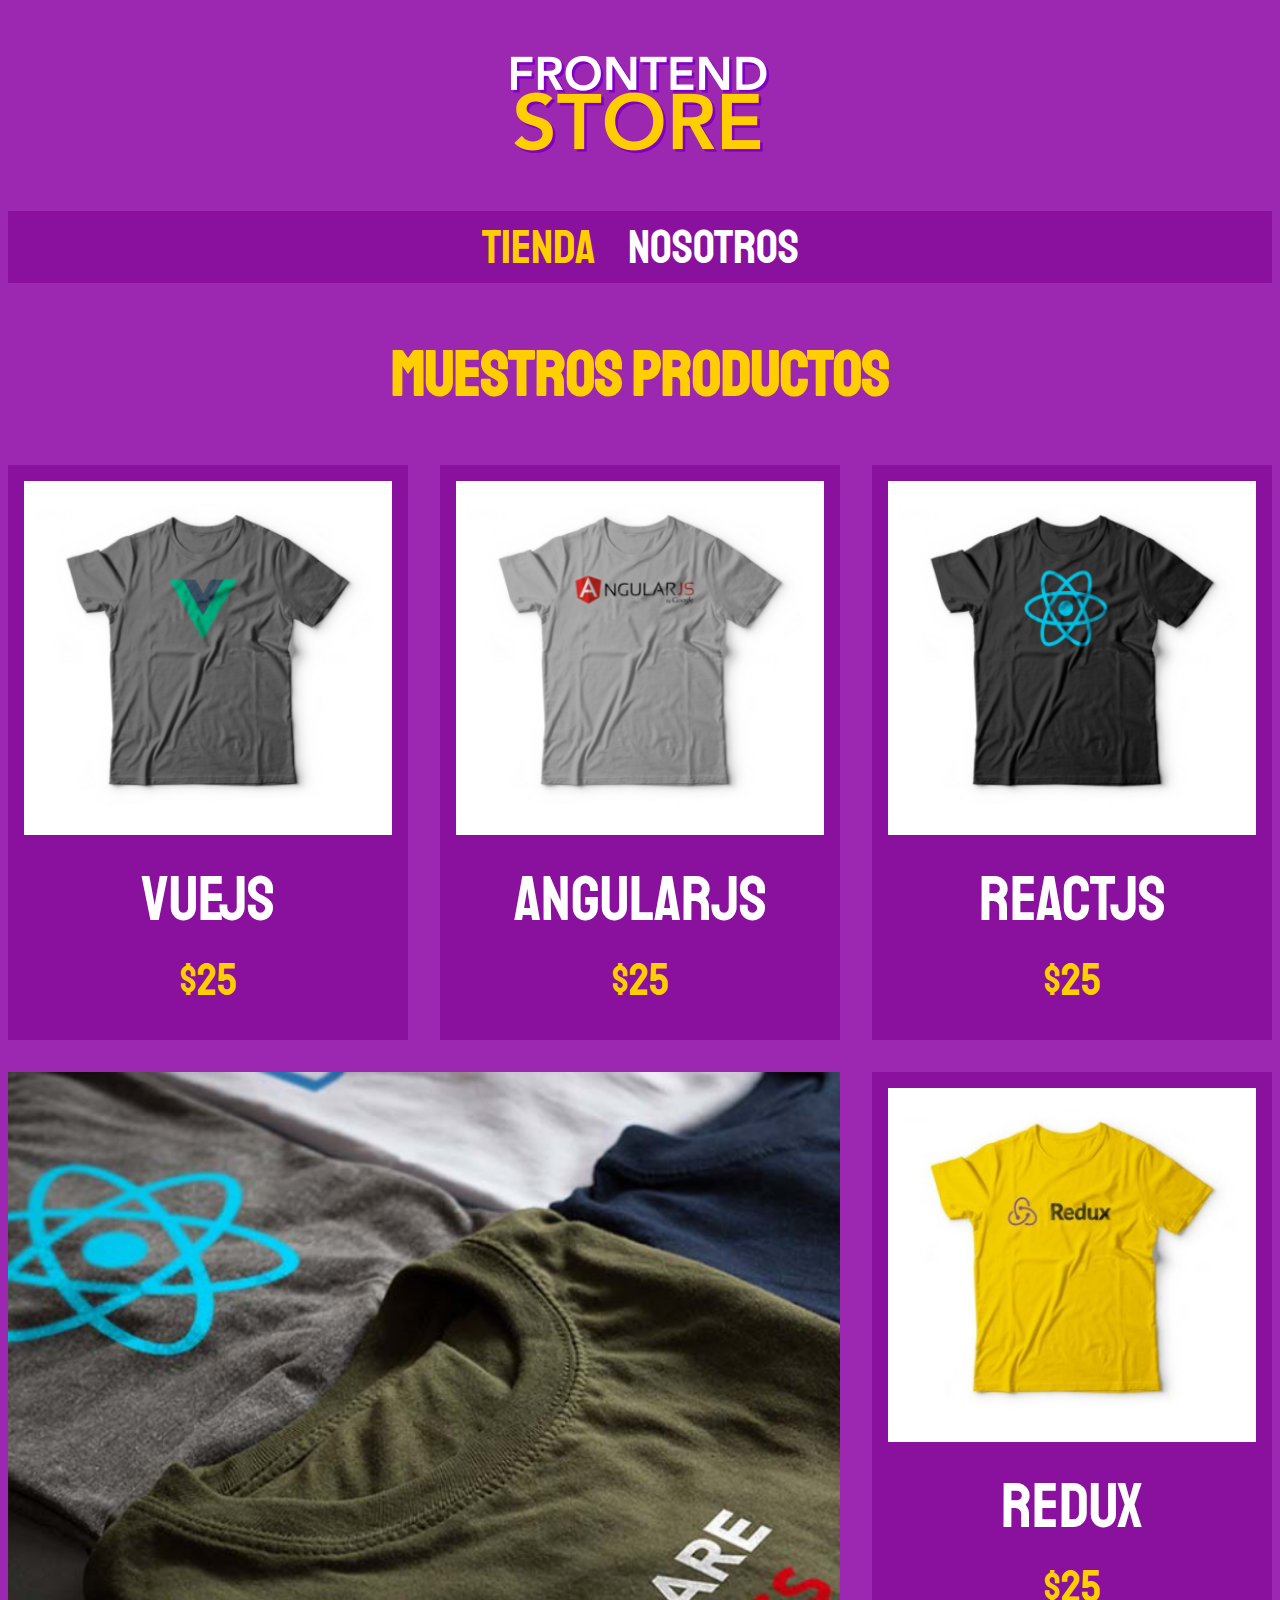
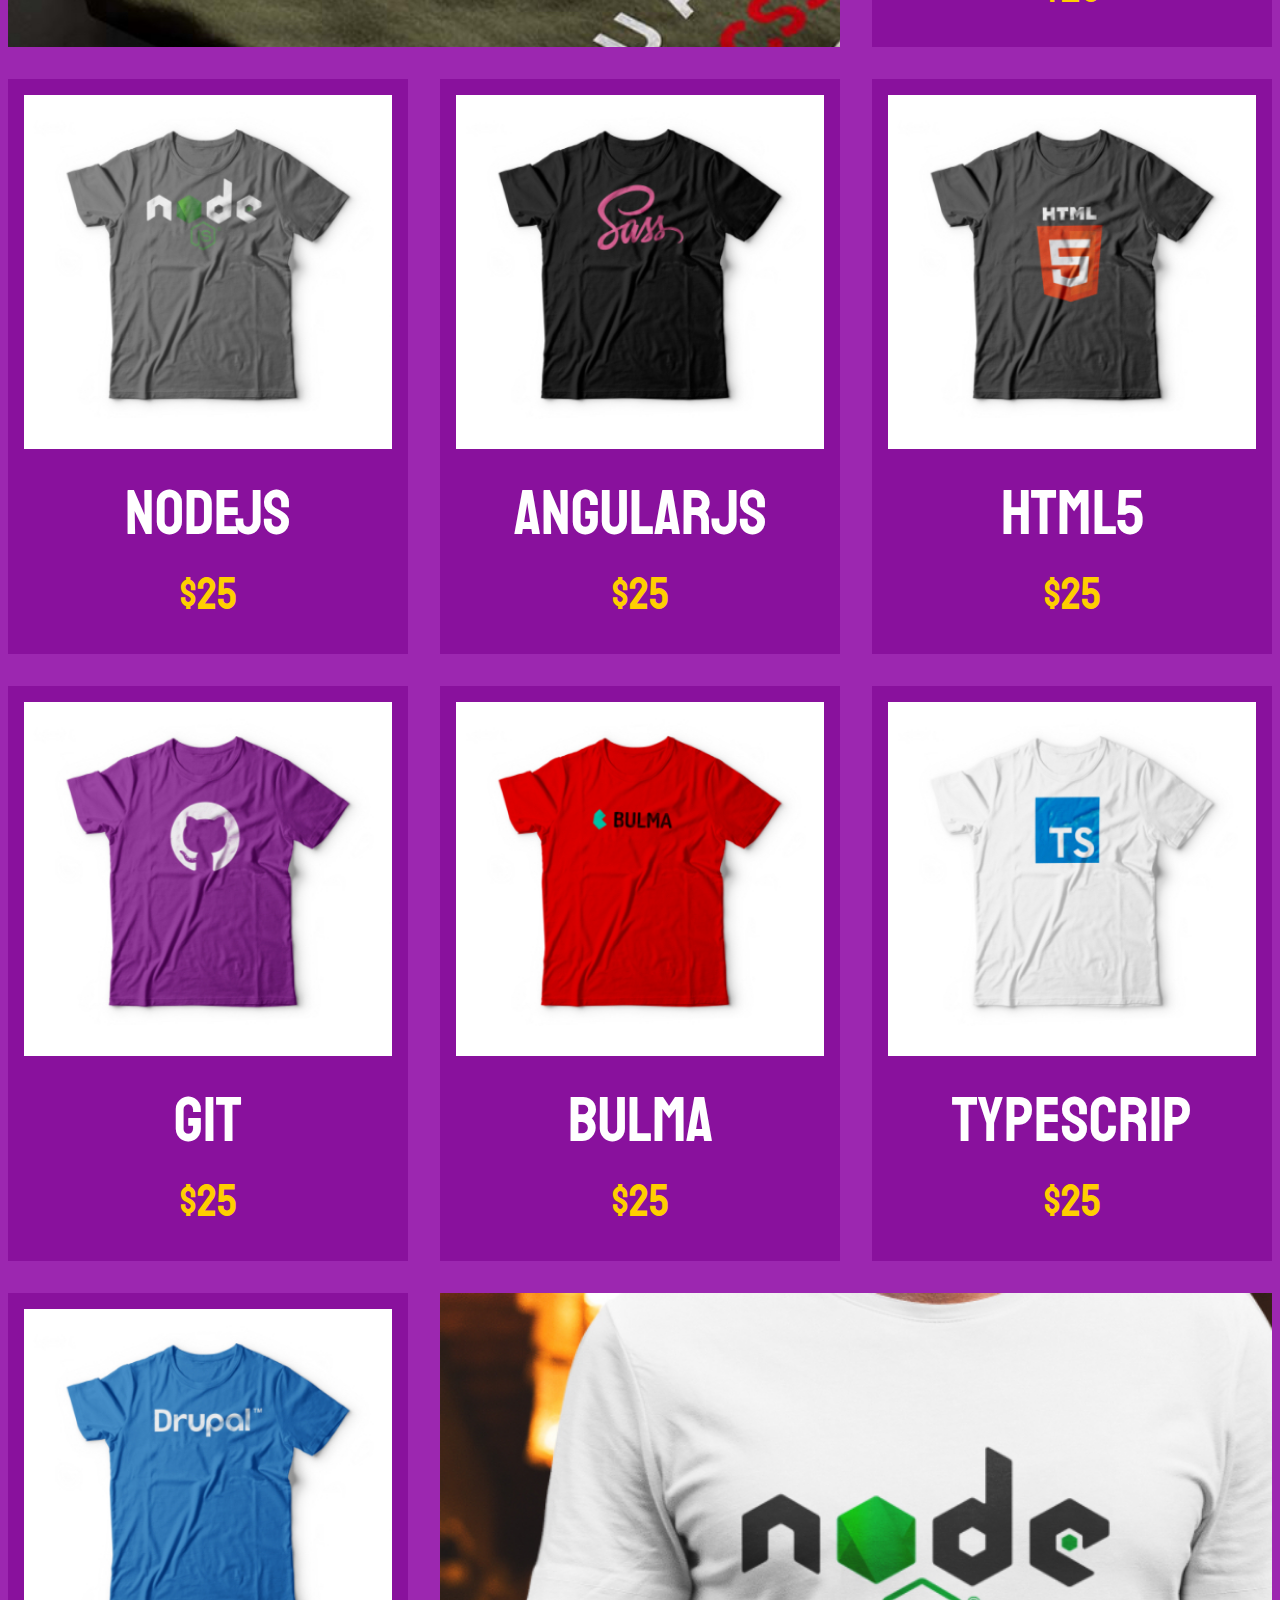
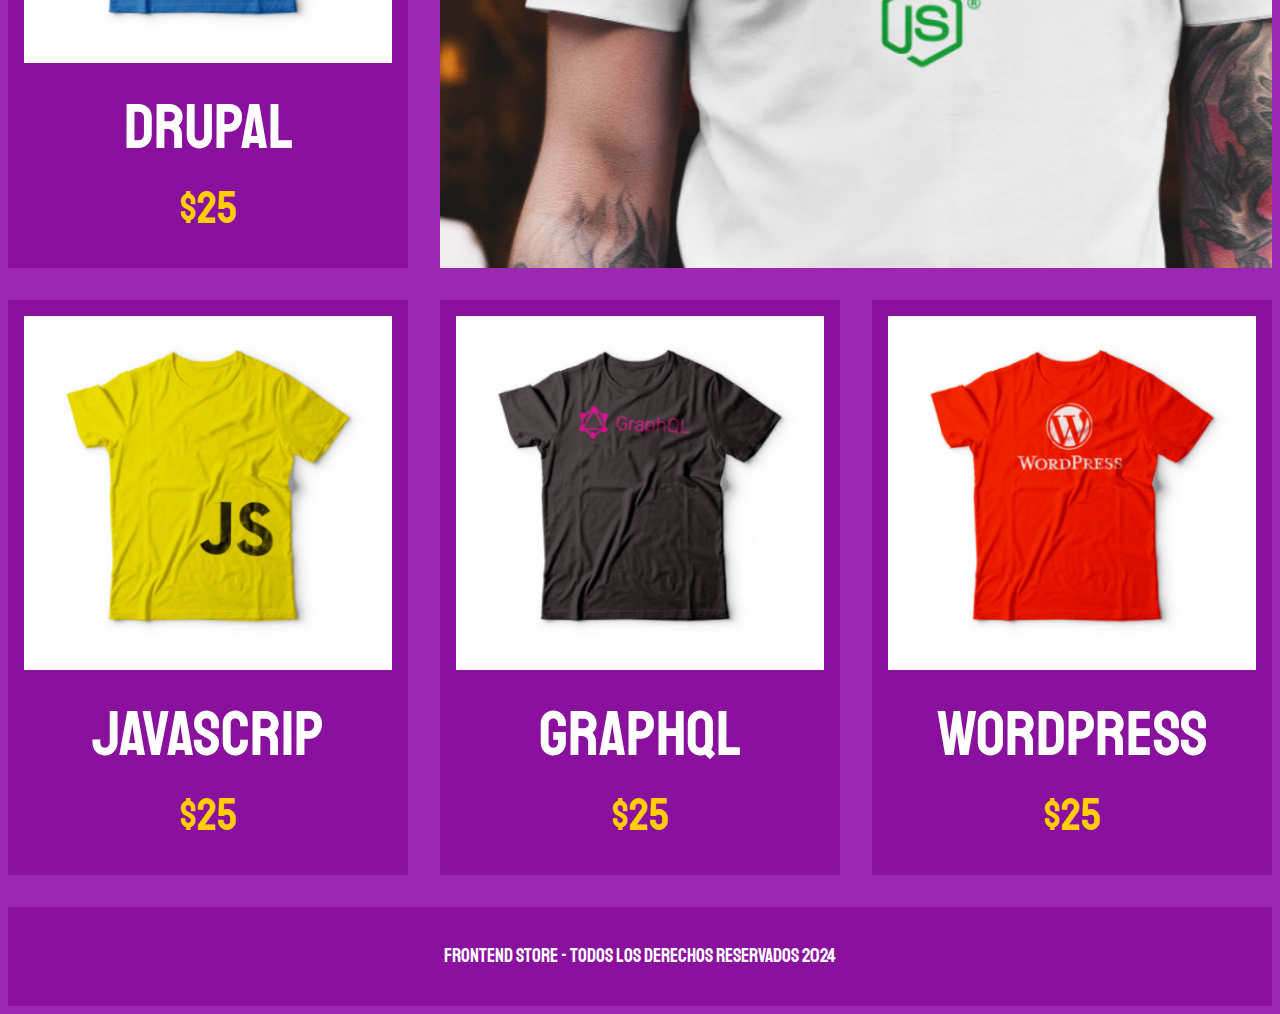
<file: index.html>
<!DOCTYPE html>
<html lang="en">

<head>
    <meta charset="UTF-8">
    <meta name="viewport" content="width=device-width, initial-scale=1.0">
    <link rel="stylesheet" href="normalize.css">
    <link rel="stylesheet" href="style.css">
    <title>FrontEnd Store</title>
</head>

<body>
    <header class="header">
        <a href="index.html">
            <img class="header__logo" src="./img/logo.png" alt="Logotipo">
        </a>
    </header>
    <nav class="navegacion">
        <a class="navegacion__enlace navegacion__enlace--activo" href="index.html">Tienda</a>
        <a class="navegacion__enlace " href="nosotros.html">Nosotros</a>
    </nav>
    <main class="contenedor">
        <h1>Muestros Productos</h1>

        <div class="grid">
            <div class="producto">
                <a href="producto.html">
                    <img class="producto__imagen" src="./img/1.jpg" alt="Producto numero 1">
                    <div class="producto__informacion">
                        <p class="producto__nombre">VueJS</p>
                        <p class="producto__precio">$25</p>
                    </div>
                </a>
            </div>
            <div class="producto">
                <a href="producto.html">
                    <img class="producto__imagen" src="./img/2.jpg" alt="Producto numero 2">
                    <div class="producto__informacion">
                        <p class="producto__nombre">AngularJS</p>
                        <p class="producto__precio">$25</p>
                    </div>
                </a>
            </div>
            <div class="producto">
                <a href="producto.html">
                    <img class="producto__imagen" src="./img/3.jpg" alt="Producto numero 3">
                    <div class="producto__informacion">
                        <p class="producto__nombre">ReactJS</p>
                        <p class="producto__precio">$25</p>
                    </div>
                </a>
            </div>
            <div class="producto">
                <a href="producto.html">
                    <img class="producto__imagen" src="./img/4.jpg" alt="Producto numero 4">
                    <div class="producto__informacion">
                        <p class="producto__nombre">Redux</p>
                        <p class="producto__precio">$25</p>
                    </div>
                </a>
            </div>
            <div class="producto">
                <a href="producto.html">
                    <img class="producto__imagen" src="./img/5.jpg" alt="Producto numero 5">
                    <div class="producto__informacion">
                        <p class="producto__nombre">NodeJS</p>
                        <p class="producto__precio">$25</p>
                    </div>
                </a>
            </div>
            <div class="producto">
                <a href="producto.html">
                    <img class="producto__imagen" src="./img/6.jpg" alt="Producto numero 6">
                    <div class="producto__informacion">
                        <p class="producto__nombre">AngularJS</p>
                        <p class="producto__precio">$25</p>
                    </div>
                </a>
            </div>
            <div class="producto">
                <a href="producto.html">
                    <img class="producto__imagen" src="./img/7.jpg" alt="Producto numero 7">
                    <div class="producto__informacion">
                        <p class="producto__nombre">HTML5</p>
                        <p class="producto__precio">$25</p>
                    </div>
                </a>
            </div>
            <div class="producto">
                <a href="producto.html">
                    <img class="producto__imagen" src="./img/8.jpg" alt="Producto numero 8">
                    <div class="producto__informacion">
                        <p class="producto__nombre">Git</p>
                        <p class="producto__precio">$25</p>
                    </div>
                </a>
            </div>
            <div class="producto">
                <a href="producto.html">
                    <img class="producto__imagen" src="./img/9.jpg" alt="Producto numero 9">
                    <div class="producto__informacion">
                        <p class="producto__nombre">Bulma</p>
                        <p class="producto__precio">$25</p>
                    </div>
                </a>
            </div>
            <div class="producto">
                <a href="producto.html">
                    <img class="producto__imagen" src="./img/10.jpg" alt="Producto numero 10">
                    <div class="producto__informacion">
                        <p class="producto__nombre">TypeScrip</p>
                        <p class="producto__precio">$25</p>
                    </div>
                </a>
            </div>
            <div class="producto">
                <a href="producto.html">
                    <img class="producto__imagen" src="./img/11.jpg" alt="Producto numero 11">
                    <div class="producto__informacion">
                        <p class="producto__nombre">Drupal</p>
                        <p class="producto__precio">$25</p>
                    </div>
                </a>
            </div>
            <div class="producto">
                <a href="producto.html">
                    <img class="producto__imagen" src="./img/12.jpg" alt="Producto numero 12">
                    <div class="producto__informacion">
                        <p class="producto__nombre">JavaScrip</p>
                        <p class="producto__precio">$25</p>
                    </div>
                </a>
            </div>
            <div class="producto">
                <a href="producto.html">
                    <img class="producto__imagen" src="./img/13.jpg" alt="Producto numero 13">
                    <div class="producto__informacion">
                        <p class="producto__nombre">GraphQL</p>
                        <p class="producto__precio">$25</p>
                    </div>
                </a>
            </div>
            <div class="producto">
                <a href="producto.html">
                    <img class="producto__imagen" src="./img/14.jpg" alt="Producto numero 14">
                    <div class="producto__informacion">
                        <p class="producto__nombre">WordPress</p>
                        <p class="producto__precio">$25</p>
                    </div>
                </a>
            </div>
            <div class="grafico grafico--camisa">

            </div>
            <div class="grafico grafico--node">

            </div>

        </div>
    </main>
    <footer class="footer">
        <p class="footer__texto">FrontEnd Store - Todos los derechos reservados 2024</p>
    </footer>
</body>

</html>
</file>
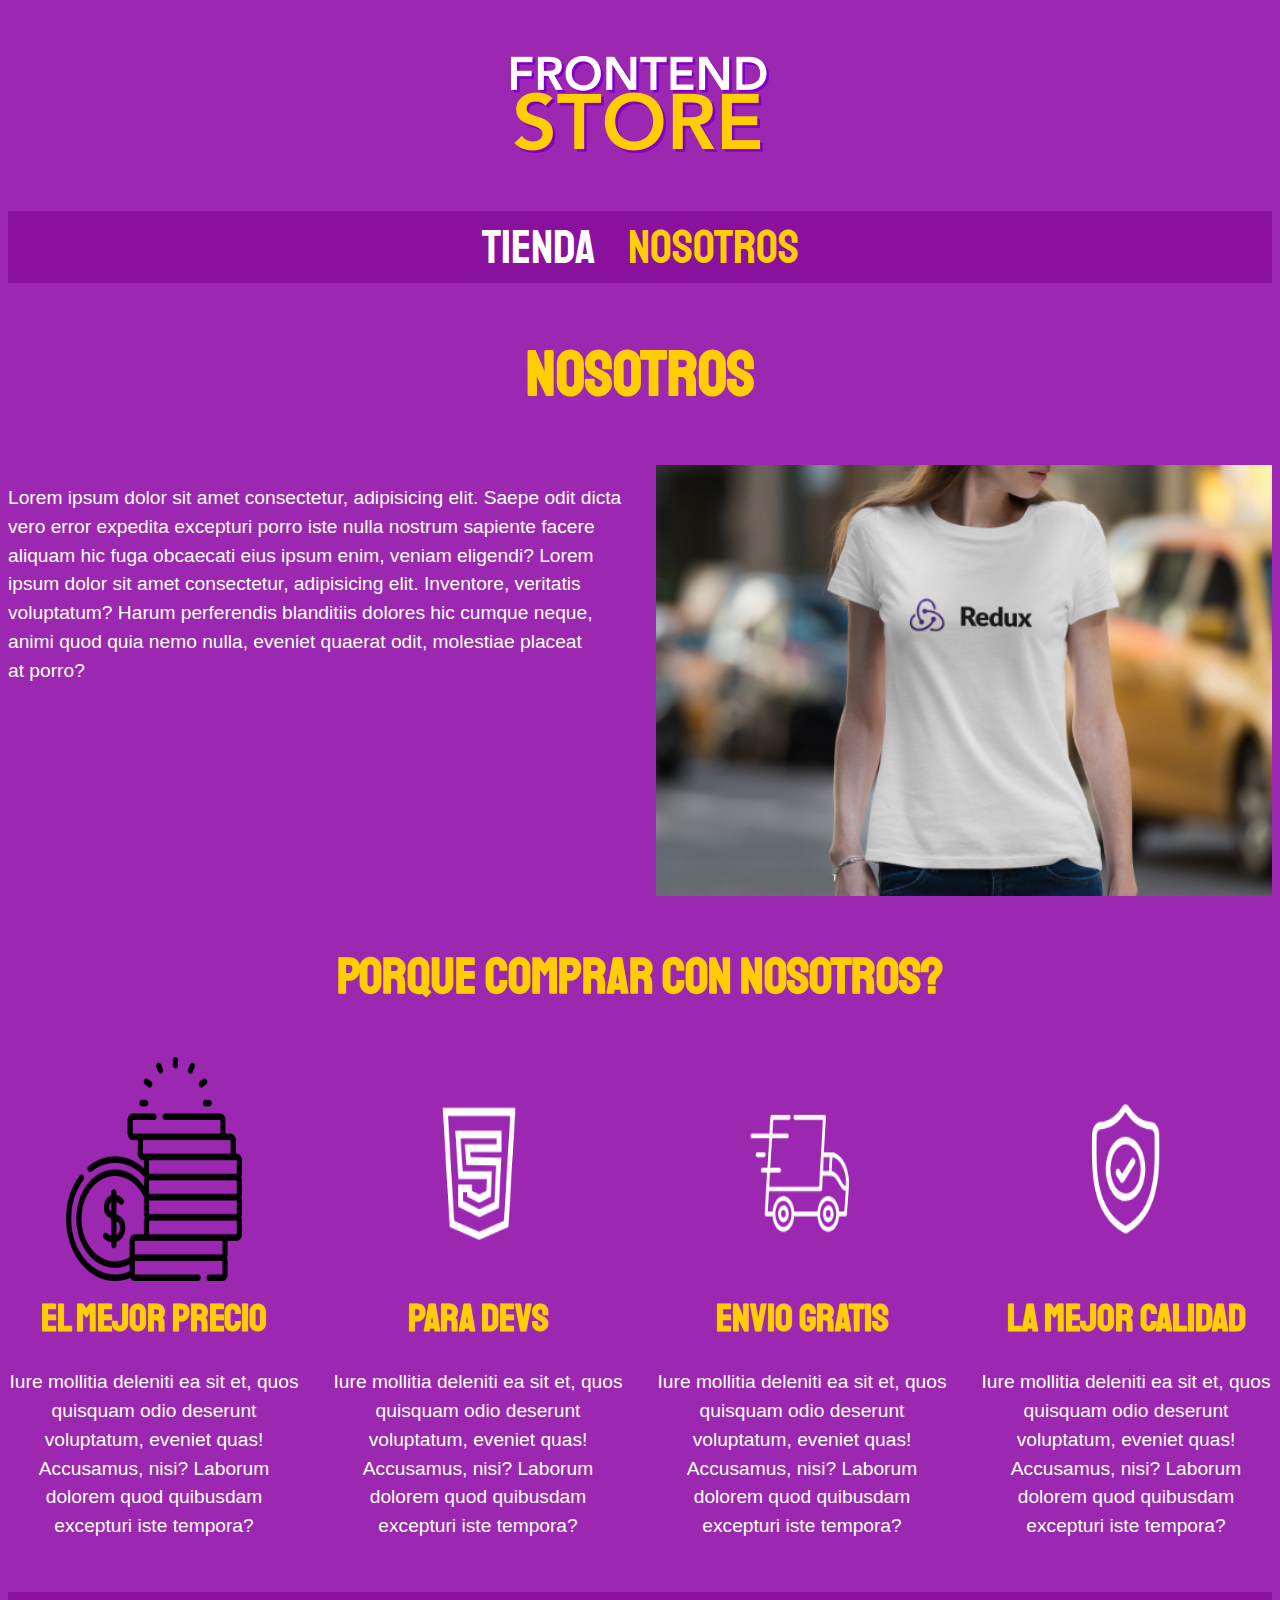
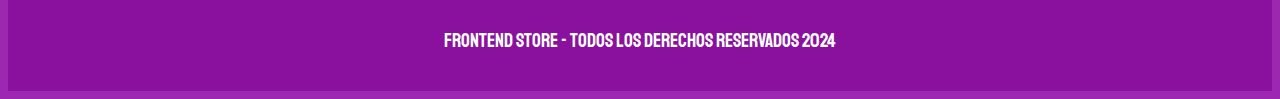
<file: nosotros.html>
<!DOCTYPE html>
<html lang="en">

<head>
    <meta charset="UTF-8">
    <meta name="viewport" content="width=device-width, initial-scale=1.0">
    <link rel="stylesheet" href="normalize.css">
    <link rel="stylesheet" href="style.css">
    <title>FrontEnd Store - Nosostros</title>
</head>

<body>
    <header class="header">
        <a href="index.html">
            <img class="header__logo" src="./img/logo.png" alt="Logotipo">
        </a>
    </header>
    <nav class="navegacion">
        <a class="navegacion__enlace" href="index.html">Tienda</a>
        <a class="navegacion__enlace navegacion__enlace--activo" href="nosotros.html">Nosotros</a>
    </nav>
    <main class="contenedor">
        <h1>Nosotros</h1>
        <div class="nosotros">
            <div class="nosotros__contenidos">
                <p> Lorem ipsum dolor sit amet consectetur, adipisicing elit. Saepe odit dicta vero error expedita
                    excepturi porro iste nulla nostrum sapiente facere aliquam hic fuga obcaecati eius ipsum enim,
                    veniam eligendi? Lorem ipsum dolor sit amet consectetur, adipisicing elit. Inventore, veritatis
                    voluptatum? Harum perferendis blanditiis dolores hic cumque neque, animi quod quia nemo nulla,
                    eveniet quaerat odit, molestiae placeat at porro?</p>
            </div>
            <img class="nosotros__imagen" src="./img/nosotros.jpg" alt="imagen de nosotros">
        </div>
    </main>
    <section class="contenedor comprar">
        <h2 class="comprar__titulo">
            Porque Comprar con Nosotros?
        </h2>

        <div class="bloques">

            <div class="bloque">
                <img class="bloque__imagen" src="./img/icono_1.png" alt="">
                <h3 class="bloque__titulo">El Mejor Precio</h3>
                <p> Iure mollitia deleniti ea sit et, quos quisquam odio deserunt voluptatum, eveniet quas! Accusamus,
                    nisi? Laborum dolorem quod quibusdam excepturi iste tempora?</p>
            </div>
            <div class="bloque">
                <img class="bloque__imagen" src="./img/icono_2.png" alt="">
                <h3 class="bloque__titulo">Para Devs</h3>
                <p> Iure mollitia deleniti ea sit et, quos quisquam odio deserunt voluptatum, eveniet quas! Accusamus,
                    nisi? Laborum dolorem quod quibusdam excepturi iste tempora?</p>
            </div>
            <div class="bloque">
                <img class="bloque__imagen" src="./img/icono_3.png" alt="">
                <h3 class="bloque__titulo">Envio gratis</h3>
                <p> Iure mollitia deleniti ea sit et, quos quisquam odio deserunt voluptatum, eveniet quas! Accusamus,
                    nisi? Laborum dolorem quod quibusdam excepturi iste tempora?</p>
            </div>
            <div class="bloque">
                <img class="bloque__imagen" src="./img/icono_4.png" alt="">
                <h3 class="bloque__titulo">La mejor Calidad</h3>
                <p> Iure mollitia deleniti ea sit et, quos quisquam odio deserunt voluptatum, eveniet quas! Accusamus,
                    nisi? Laborum dolorem quod quibusdam excepturi iste tempora?</p>
            </div>

        </div>

    </section>
    <footer class="footer">
        <p class="footer__texto">FrontEnd Store - Todos los derechos reservados 2024</p>
    </footer>
</body>

</html>
</file>
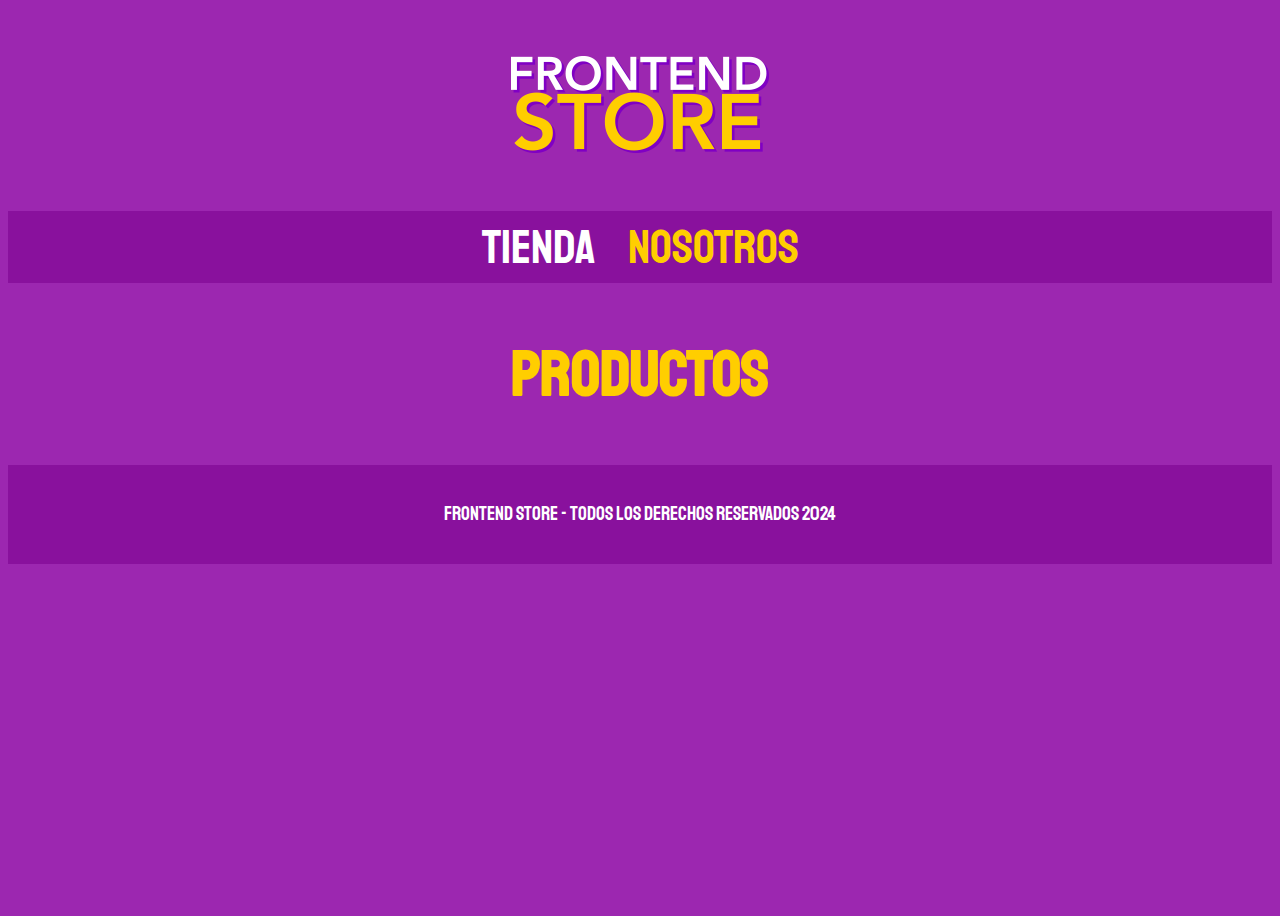
<file: productos.html>
<!DOCTYPE html>
<html lang="en">

<head>
    <meta charset="UTF-8">
    <meta name="viewport" content="width=device-width, initial-scale=1.0">
    <link rel="stylesheet" href="normalize.css">
    <link rel="stylesheet" href="style.css">
    <title>FrontEnd Store</title>
</head>

<body>
    <header class="header">
        <a href="index.html">
            <img class="header__logo" src="./img/logo.png" alt="Logotipo">
        </a>
    </header>
    <nav class="navegacion">
        <a class="navegacion__enlace" href="index.html">Tienda</a>
        <a class="navegacion__enlace navegacion__enlace--activo" href="nosotros.html">Nosotros</a>
    </nav>
    <main class="contenedor">
        <h1>Productos</h1>
    </main>
    <footer class="footer">
        <p class="footer__texto">FrontEnd Store - Todos los derechos reservados 2024</p>
    </footer>
</body>

</html>
</file>
<file: style.css>
@import url('https://fonts.googleapis.com/css2?family=Staatliches&display=swap');

:root {
    /* Colores */
    --primario: #9c27B0;
    --primarioOscuro: #89119D;
    --secundario: #FFCE00;
    --secundarioOscuro: rgb(233, 287, 2);
    --blanco: #FFF;
    --negro: #000;

    /* fuente */
    --fuentePrincipal: 'Staatliches', sans-serif;
}

html {
    font-size: 62, 5%;
}

*,
*:before,
*:after {
    box-sizing: inherit;
}

/* Globales */

body {
    background-color: var(--primario);
    font-size: 1.5rem;
    line-height: 1.5;
}

p {
    font-size: 1.2rem;
    font-family: Arial, Helvetica, sans-serif;
    color: var(--blanco);
}

a {
    text-decoration: none;
}

img {
    width: 100%;
}

.contenedor {
    max-width: 120rem;
    margin: 0 auto;
}

h1,
h2,
h3 {
    text-align: center;
    color: var(--secundario);
    font-family: var(--fuentePrincipal);
}

h1 {
    font-size: 4rem;
}

h2 {
    font-size: 3.2rem;
}

h3 {
    font-size: 2.4rem;
}

/* Header */
.header {
    display: flex;
    justify-content: center;
}

.header__logo {
    margin: 3rem 0;
}

/* Navegacion */

.navegacion {
    background-color: var(--primarioOscuro);
    pad: 1rem 0;
    display: flex;
    justify-content: center;
    gap: 2rem;
}

.navegacion__enlace {
    font-family: var(--fuentePrincipal);
    color: var(--blanco);
    font-size: 3rem;
}

.navegacion__enlace--activo,
.navegacion__enlace--ac:hover {
    color: var(--secundario);
}

/* Footer */

.footer {
    background-color: var(--primarioOscuro);
    padding: 1rem 0;
    margin-top: 2rem;
}

.footer__texto {
    font-family: var(--fuentePrincipal);
    font-size: 1.2rem;
    text-align: center;
}

/* Grid */

.grid {
    display: grid;
    grid-template-columns: repeat(2, 1fr);
    gap: 2rem;
}

@media (min-width: 768px) {
    .grid {
        grid-template-columns: repeat(3, 1fr);
    }
}


/* Productos */

.producto {
    background-color: var(--primarioOscuro);
    padding: 1rem;
}

.producto__imagen {
    width: 100%;
}

.producto__nombre {
    font-size: 4rem;
}

.producto__precio {
    font-size: 2.8rem;
    color: var(--secundario);
}

.producto__nombre,
.producto__precio {
    font-family: var(--fuentePrincipal);
    margin: 1rem 0;
    text-align: center;
    line-height: 1.2;
}

/* graficos */

.grafico {
    min-height: 30rem;
    background-repeat: no-repeat;
    background-size: cover;
    grid-column: 1 / 3;
}

.grafico--camisa {
    grid-row: 2 / 3;
    background-image: url(./img/grafico1.jpg);
}

.grafico--node {
    background-image: url(./img/grafico2.jpg);
    grid-row: 8 / 9;
}

@media (min-width: 768px) {
    .grafico--node {
        grid-row: 5 /6;
        grid-column: 2 / 4;
    }
}

/* nosotros */

.nosotros {
    display: grid;
    grid-template-rows: repeat(2, auto);

}

@media (min-width: 768px) {
    .nosotros {
        display: grid;
        grid-template-columns: 1fr 1fr;
        column-gap: 2rem;
    }
}

.nosotros__imagen {
    grid-row: 1 / 2;
    width: 100%;
}

@media (min-width: 768px) {
    .nosotros__imagen {
        grid-column: 2 / 3;
    }
}

/* Bloques */

.bloques {
    display: grid;
    grid-template-columns: repeat(2, 1fr);
    gap: 2rem;
}

@media (min-width: 768px) {
    .bloques {
        grid-template-columns: repeat(4, 1fr);
    }
}

.bloque {
    text-align: center;
}

.bloque__titulo {
    margin: 0;
}

.bloque__imagen {
    width: 100%;
}

.bloque img {
    height: 14rem;
    width: 11rem;
}
</file>
